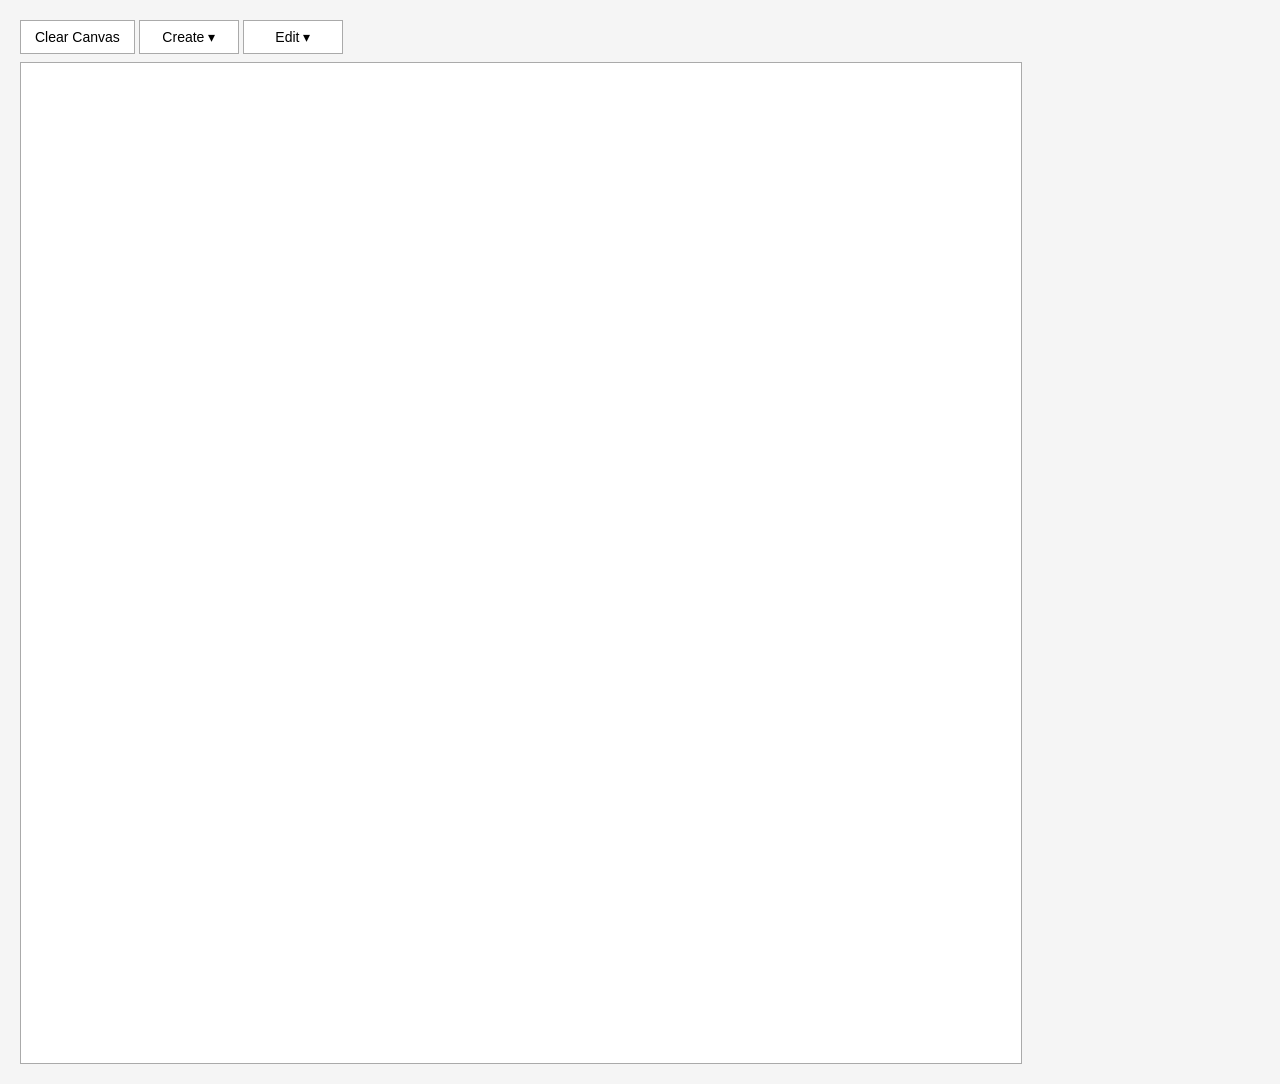
<file: Assignment_5/index.html>
<!DOCTYPE html>
<html lang="en">

<head>
    <meta charset="UTF-8">
    <meta name="viewport" content="width=device-width, initial-scale=1.0">
    <title>Assignment 5</title>
    <link rel="stylesheet" href="style.css">
</head>

<body>
    <div id="menu">
        <button id="clearButton" class="menuButton">
            Clear Canvas
        </button>

        <div class="dropdown">
            <button id="createButton" class="menuButton">
                Create ▾
            </button>

            <div class="dropdownContent">
                <button id="createPolygonButton">
                    Polygon
                </button>
            </div>
        </div>

        <div class="dropdown">
    <button id="editButton" class="menuButton">
        Edit ▾
    </button>

    <div class="dropdownContent">

        <div class="dropdown">
            <button id="transformButton">
                Transform ▸
            </button>

            <div class="dropdownContent">
                <button id="translateButton">
                    Translate
                </button>

                <button id="rotateButton">
                    Rotate
                </button>

                <button id="scaleButton">
                    Scale
                </button>
            </div>
        </div>

    </div>
</div>
    </div>

    <canvas
        id="canvas"
        width="1000"
        height="1000">
    </canvas>

    <script src="script.js"></script>

</body>
</html>
</file>
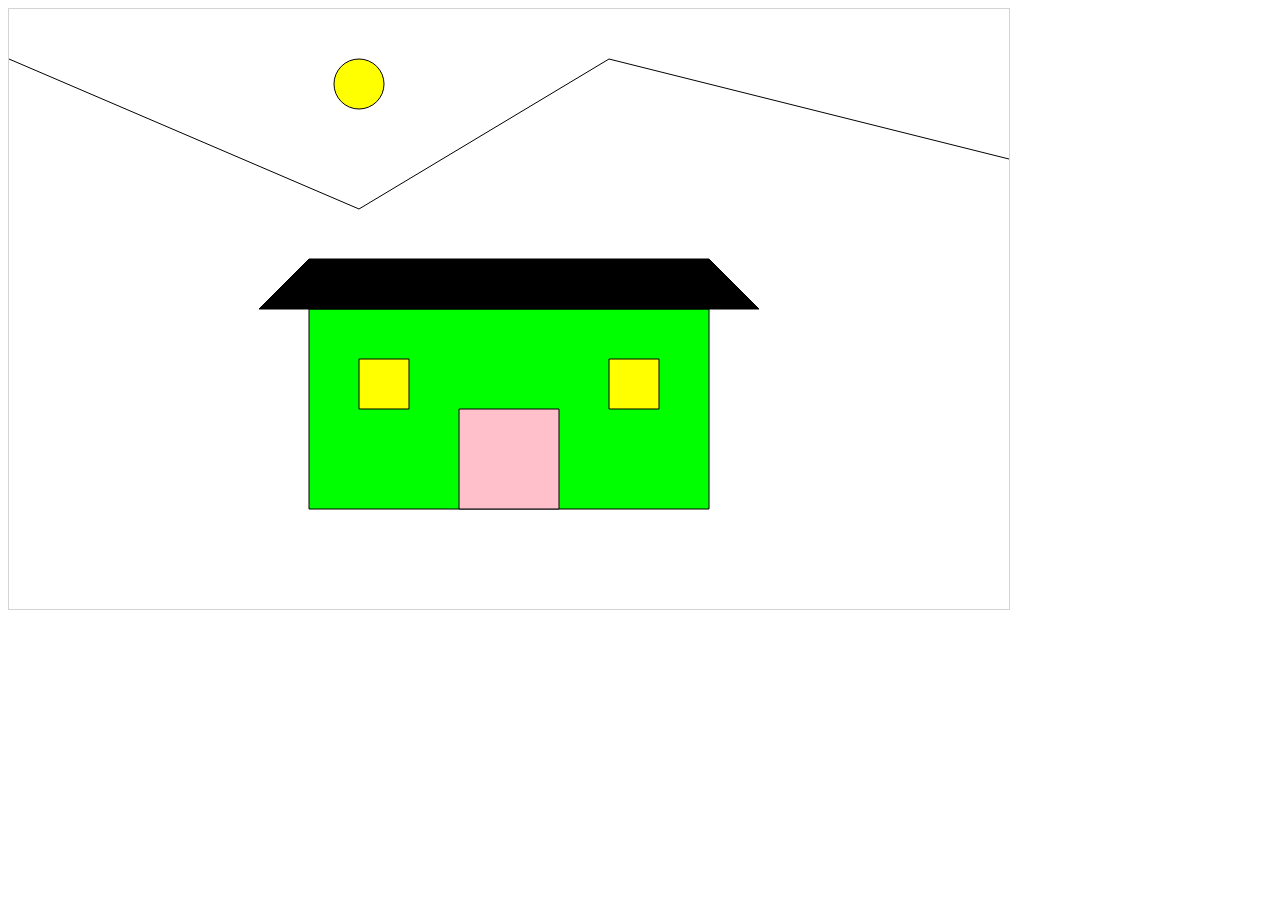
<file: Assigment_1/Assignment_1/index.html>
<!DOCTYPE html>
<html lang="en">
<head>
    <meta charset="UTF-8">
    <meta name="viewport" content="width=device-width, initial-scale=1.0">
    <title>A House</title>
</head>
<body>
    <canvas id="canvas" width="1000" height="600" style="border:1px solid #d3d3d3;"></canvas>
    <script src="script.js"></script>
</body>
</html>
</file>
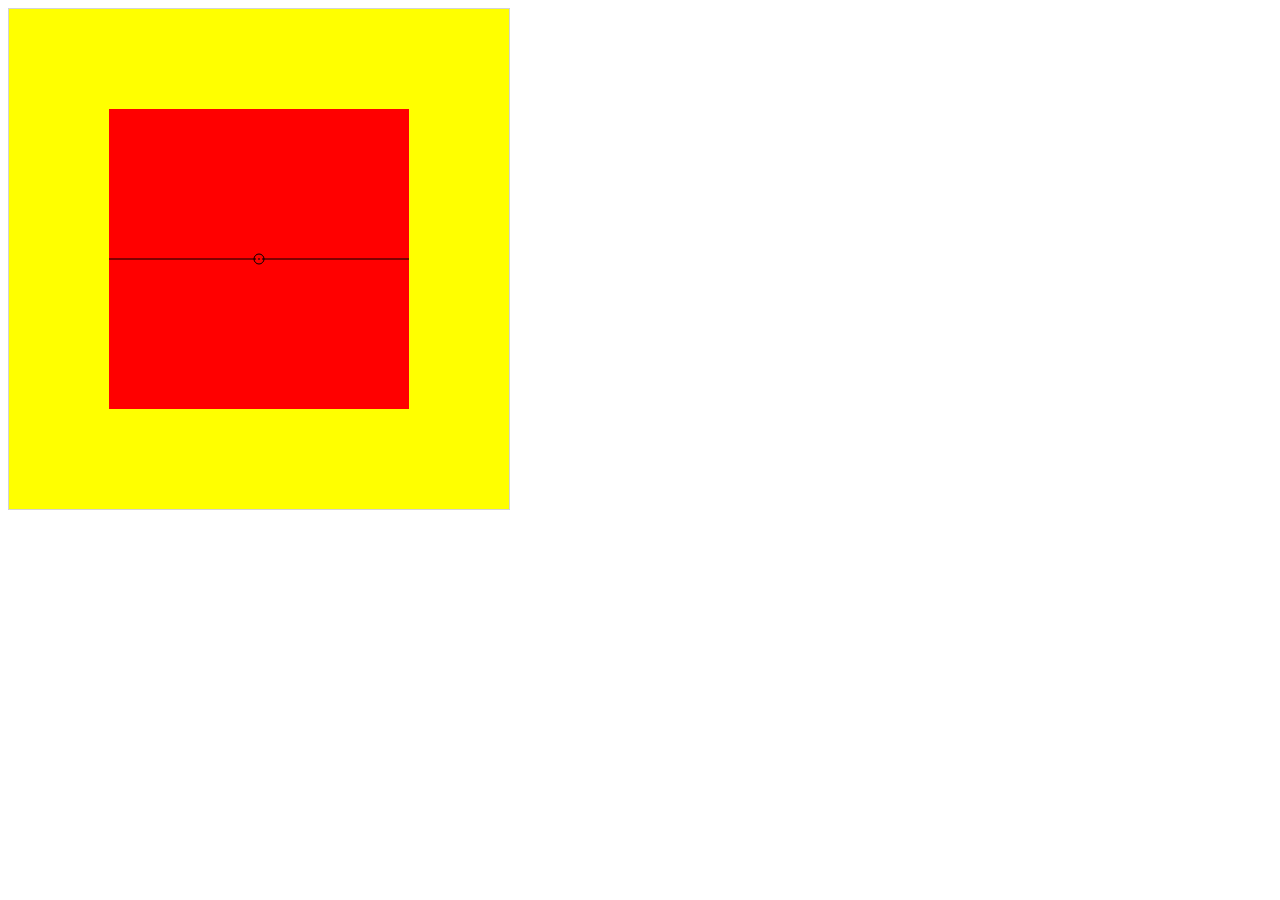
<file: Assigment_1/Assignment_2a/index.html>
<!DOCTYPE html>
<html lang="en">
<head>
    <meta charset="UTF-8">
    <meta name="viewport" content="width=device-width, initial-scale=1.0">
    <title>Assignment 2a</title>
</head>
<body>
    <canvas id="canvas" width="500" height="500" style="border:1px solid #d3d3d3;"></canvas>
    <script src="script.js"></script>
</body>
</html>
</file>
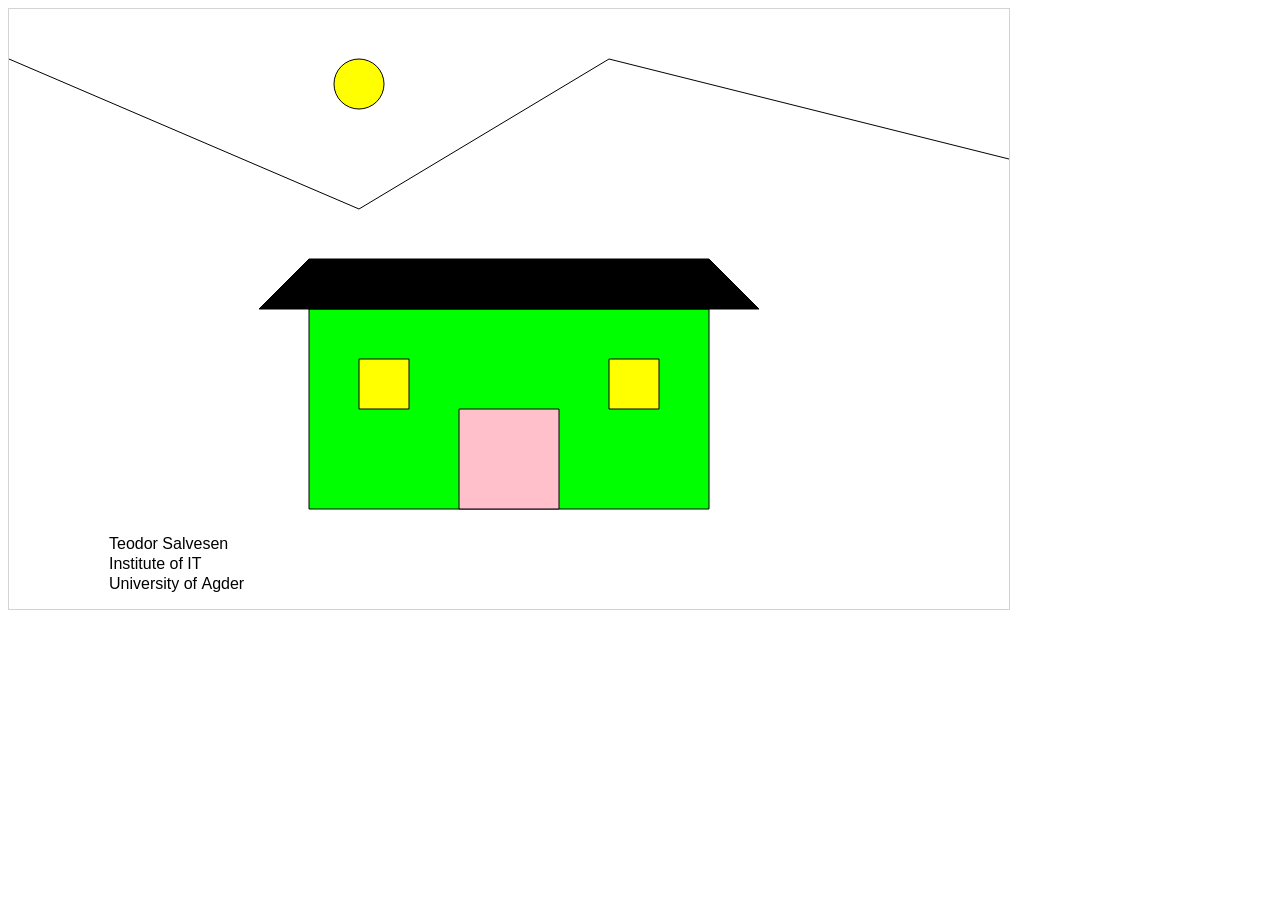
<file: Assignment_1/1.1/index.html>
<!DOCTYPE html>
<html lang="en">
<head>
    <meta charset="UTF-8">
    <meta name="viewport" content="width=device-width, initial-scale=1.0">
    <title>Assignment 1</title>
</head>
<body>
    <canvas id="canvas" width="1000" height="600" style="border:1px solid #d3d3d3;"></canvas>
    <script src="script.js"></script>
</body>
</html>
</file>
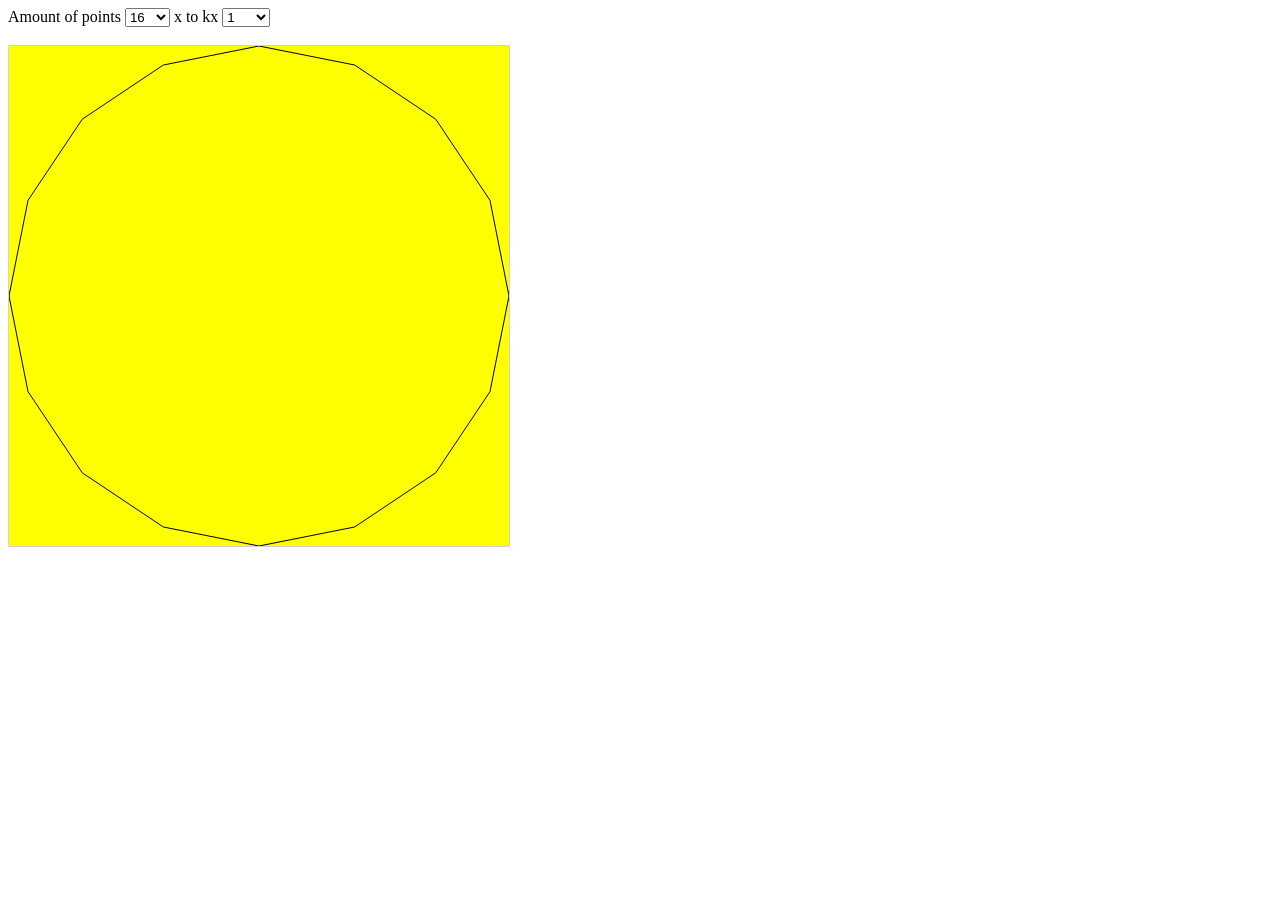
<file: Assignment_2/2.1&&2.2/index.html>
<!DOCTYPE html>
<html lang="en">
<head>
    <meta charset="UTF-8">
    <meta name="viewport" content="width=device-width, initial-scale=1.0">
    <title>Assignment 2</title>
</head>
<body>
    <form id="form">
        <label for="points">Amount of points</label>
            <select id="points">
                <option value="16">16</option>
                <option value="32">32</option>
                <option value="64">64</option>
                <option value="128">128</option>
                <option value="256">256</option>
                <option value="512">512</option>
            </select>
        <label for="k">x to kx</label>
            <select id="k">
                <option value="1">1</option>
                <option value="2">2</option>
                <option value="3">3</option>
                <option value="4">4</option>
                <option value="5">5</option>
                <option value="6">6</option>
                <option value="max">max</option>
            </select>
        <br />
        <br />
    </form>



    <canvas id="canvas" width="500" height="500" style="border:1px solid #d3d3d3;"></canvas>



    <script src="script.js"></script>
</body>
</html>
</file>
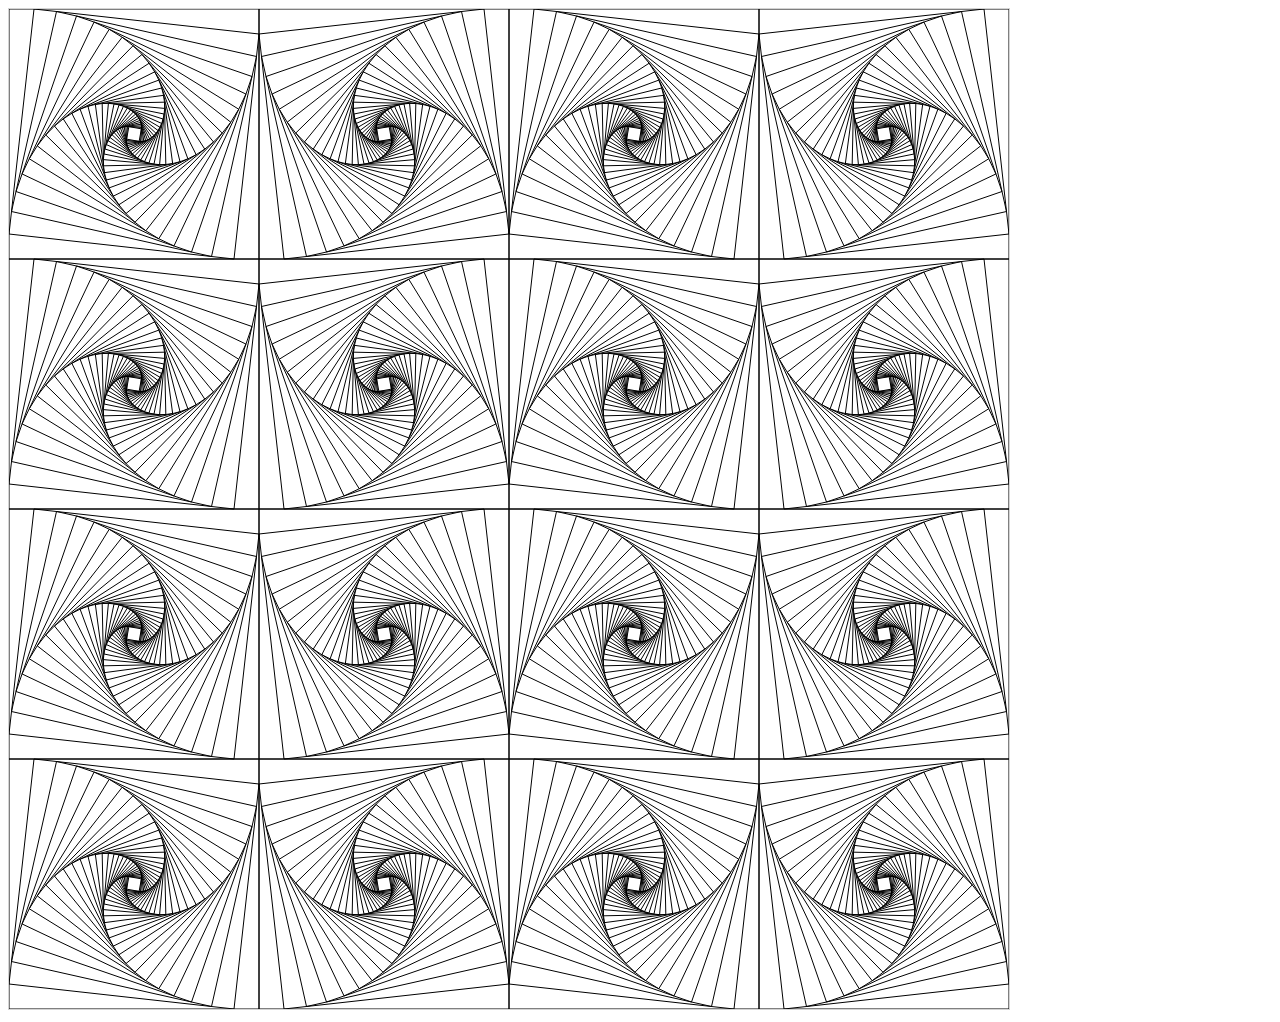
<file: Assignment_2/2.3/index.html>
<!DOCTYPE html>
<html lang="en">
<head>
    <meta charset="UTF-8">
    <meta name="viewport" content="width=device-width, initial-scale=1.0">
    <title>Assignment 2</title>
</head>
<body>
    <canvas id="canvas" width="1000" height="1000" style="border:1px solid #d3d3d3;"></canvas>
    <script src="script.js"></script>
</body>
</html>
</file>
<file: Assignment_5/style.css>
body {
    margin: 20px;
    font-family: Arial, sans-serif;
    background-color: #f5f5f5;
}

#menu {
    display: flex;
    gap: 4px;
    margin-bottom: 8px;
}

button {
    padding: 8px 14px;
    border: 1px solid #aaa;
    background-color: white;
    font-size: 14px;
    cursor: pointer;
}

button:hover {
    background-color: #e8e8e8;
}

.menuButton {
    min-width: 100px;
}

.pressed {
    background-color: #c8c8c8;
    box-shadow: inset 0 2px 4px rgba(0, 0, 0, 0.25);
}

.pressed:hover {
    background-color: #c8c8c8;
}

.dropdown {
    position: relative;
}

.dropdownContent {
    display: none;
    position: absolute;
    background-color: white;
    border: 1px solid #aaa;
    min-width: 140px;
    z-index: 10;
}

#menu > .dropdown > .dropdownContent {
    top: 100%;
    left: 0;
}

.dropdownContent .dropdown > .dropdownContent {
    top: 0;
    left: 100%;
}

.dropdown:hover > .dropdownContent {
    display: block;
}

.dropdownContent button {
    display: block;
    width: 100%;
    text-align: left;
}

#canvas {
    display: block;
    background-color: white;
    border: 1px solid #aaa;
}
</file>
